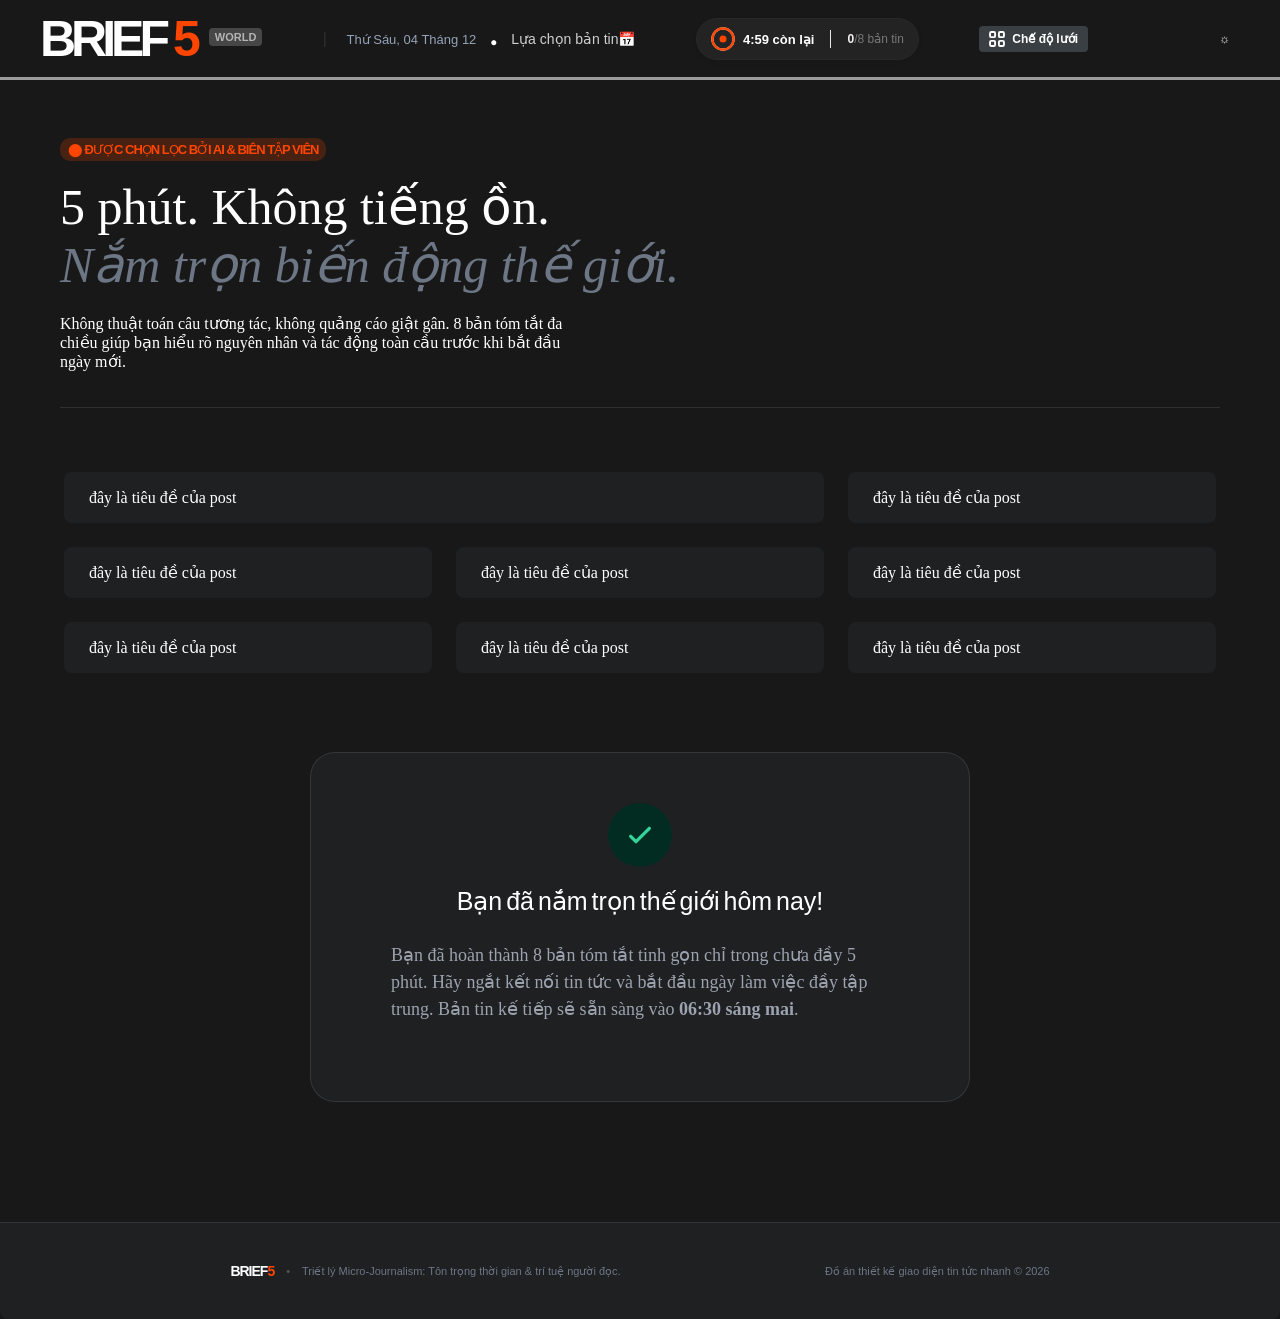
<file: index.html>
<!DOCTYPE html>
<html lang="vi">

<head>
    <meta charset="UTF-8">
    <title>
        5MINS BRIEF - Tin Tức Thế Giới Trong 5 Phút
    </title>
    <link rel="stylesheet" href="style.css">
</head>

<body>
    <header>
        <nav>
            <ul>
                <li class="li1"><a href="#">
                        <span class="span1">BRIEF</span><span class="span2">5</span>
                        <span class="span3">WORLD</span>
                    </a></li>
                <li class="li2">
                    <span style="color: rgb(49, 47, 47);">|</span>
                    <span id="current_date" style="margin-right: 10px;"></span>
                    <span class="span1">⬤</span>
                    <span class="span2">
                        <label for="new_date">Lựa chọn bản tin📅</label>
                        <input type="date" id="new_date">
                    </span>
                </li>
                <li class="li3">
                    <div class="timer">
                        <div class="timer-left">
                            <div class="progress-ring">
                                <svg viewBox="0 0 36 36">
                                    <path class="progress-bg"
                                        d="M18 2.0845 a 15.9155 15.9155 0 0 1 0 31.831 a 15.9155 15.9155 0 0 1 0 -31.831" />
                                    <path id="progress-circle" class="progress-value" stroke-dasharray="100, 100"
                                        stroke-dashoffset="0"
                                        d="M18 2.0845 a 15.9155 15.9155 0 0 1 0 31.831 a 15.9155 15.9155 0 0 1 0 -31.831" />
                                </svg>
                                <span class="timer-dot"></span>
                            </div>
                            <span id="time-remaining">5:00 còn lại</span>
                        </div>
                        <div class="timer-divider"></div>
                        <div class="read-counter">
                            <span id="read-count">0</span>/8 bản tin
                        </div>
                    </div>
                </li>
                <li class="li4" id="view-mode-toggle" title="Chuyển chế độ xem">
                    <svg width="16" height="16" viewBox="0 0 210 210" style="margin-right: 7px;">
                        <rect x="14" y="14" width="66" height="66" rx="16" fill="none" stroke="white"
                            stroke-width="25" />
                        <rect x="130" y="14" width="66" height="66" rx="16" fill="none" stroke="white"
                            stroke-width="25" />
                        <rect x="14" y="130" width="66" height="66" rx="16" fill="none" stroke="white"
                            stroke-width="25" />
                        <rect x="130" y="130" width="66" height="66" rx="16" fill="none" stroke="white"
                            stroke-width="25" />
                    </svg>

                    <span class="span1">Chế độ lưới</span>
                    <span class="span2">Chế độ thẻ</span>
                </li>
                <li class="li5">

                </li>
                <li class="li6" id="theme-toggle" title="Chuyển giao diện">
                    <span class="span1">☼</span>
                    <span class="span2">⏾</span>
                </li>

            </ul>
        </nav>
        <div class="scroll-progress-container">
            <div class="scroll-progress-bar" id="progressBar"></div>
        </div>
    </header>

    <main>
        <section class="main-top">
            <!-- cố định -->
            <span class="span1">⬤ ĐƯỢC CHỌN LỌC BỞI AI & BIÊN TẬP VIÊN</span>
            <p class="p1">5 phút. Không tiếng ồn.</p>
            <p class="p2">Nắm trọn biến động thế giới.</p>
            <p class="p3">Không thuật toán câu tương tác,
                không quảng cáo giật gân.
                8 bản tóm tắt đa chiều giúp bạn hiểu rõ nguyên nhân và tác động
                toàn cầu trước khi bắt đầu ngày mới.</p>
            <section class="gach_ngan"></section>
        </section>
            <section class="main-content">
                <article class="post post-wide">
                    <span>đây là tiêu đề của post</span>
                </article>
                <article class="post">
                    <span>đây là tiêu đề của post</span>
                </article>

                <article class="post">
                    <span>đây là tiêu đề của post</span>
                </article>
                <article class="post">
                    <span>đây là tiêu đề của post</span>
                </article>
                <article class="post">
                    <span>đây là tiêu đề của post</span>
                </article>

                <article class="post">
                    <span>đây là tiêu đề của post</span>
                </article>
                <article class="post">
                    <span>đây là tiêu đề của post</span>
                </article>
                <article class="post">
                    <span>đây là tiêu đề của post</span>
                </article>
            </section>
            <section class="card-viewer" id="cardViewer" style="display: none;">
                <div class="card-box">
                    <div class="card-progress-bars" id="cardProgressBars"></div>

                    <div class="card-body" id="cardBody"></div>

                    <div class="card-footer">
                        <button type="button" class="card-btn card-btn-prev" id="prevCardBtn">← Tin trước</button>
                        <span class="card-step" id="cardStepIndicator">Tin 1 / 8</span>
                        <button type="button" class="card-btn card-btn-next" id="nextCardBtn">Tiếp tục →</button>
                    </div>
                </div>
            </section>
            <section class="main-bottom">

                <article class="content">
                    <div class="icon-success">
                        <svg viewBox="0 0 24 24">
                            <path d="M5 13l4 4L19 7"></path>
                        </svg>
                    </div>
                    <span class="span1">Bạn đã nắm trọn thế giới hôm nay!</span>
                    <span class="span2">
                        <p class="p">
                            Bạn đã hoàn thành 8 bản tóm tắt tinh gọn chỉ trong chưa đầy 5 phút.
                            Hãy ngắt kết nối tin tức và bắt đầu ngày làm việc đầy tập trung.
                            Bản tin kế tiếp sẽ sẵn sàng vào <strong>06:30 sáng mai</strong>.
                        </p>
                    </span>
                </article>
            </section>
    </main>
    <footer>
        <div class="footer-left">
            <span class="footer-logo">BRIEF<span>5</span></span>
            <span class="footer-divider">•</span>
            <span class="span1">Triết lý Micro-Journalism: Tôn trọng thời gian & trí tuệ người đọc.</span>
        </div>

        <div class="footer-right">
            <span class="span1">Đồ án thiết kế giao diện tin tức nhanh © 2026</span>
        </div>
    </footer>
    <script src="main.js"></script>
</body>

</html>
</file>
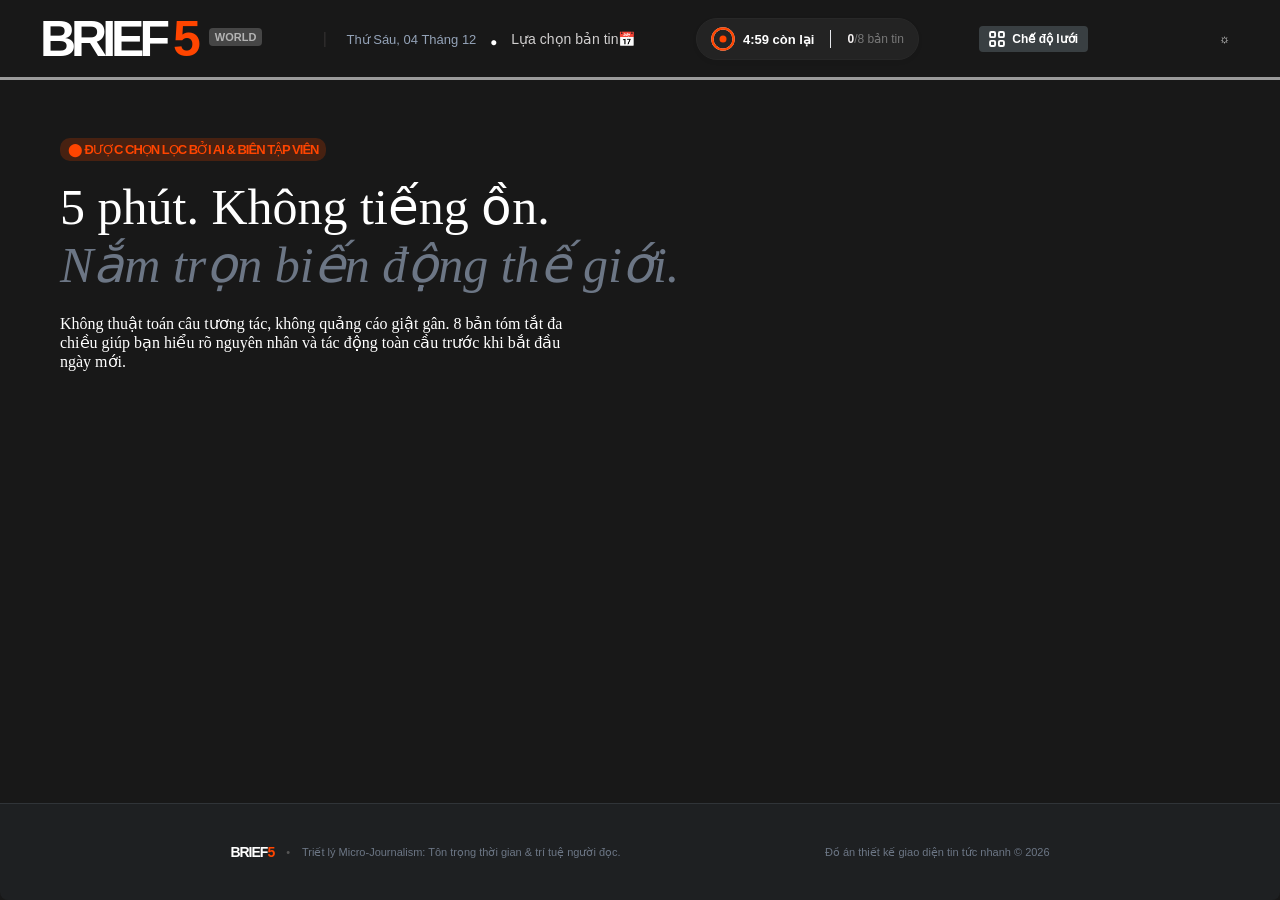
<file: test.html>
<!DOCTYPE html>
<html lang="vi">

<head>
    <meta charset="UTF-8">
    <title>
        5MINS BRIEF - Tin Tức Thế Giới Trong 5 Phút
    </title>
    <link rel="stylesheet" href="style.css">
</head>

<body>
    <header>
        <nav>
            <ul>
                <li class="li1"><a href="#">
                        <span class="span1">BRIEF</span><span class="span2">5</span>
                        <span class="span3">WORLD</span>
                    </a></li>
                <li class="li2">
                    <span style="color: rgb(49, 47, 47);">|</span>
                    <span id="current_date" style="margin-right: 10px;"></span>
                    <span class="span1">⬤</span>
                    <span class="span2">
                        <label for="new_date">Lựa chọn bản tin📅</label>
                        <input type="date" id="new_date">
                    </span>
                </li>
                <li class="li3">
                    <div class="timer">
                        <div class="timer-left">
                            <div class="progress-ring">
                                <svg viewBox="0 0 36 36">
                                    <path class="progress-bg"
                                        d="M18 2.0845 a 15.9155 15.9155 0 0 1 0 31.831 a 15.9155 15.9155 0 0 1 0 -31.831" />
                                    <path id="progress-circle" class="progress-value" stroke-dasharray="100, 100"
                                        stroke-dashoffset="0"
                                        d="M18 2.0845 a 15.9155 15.9155 0 0 1 0 31.831 a 15.9155 15.9155 0 0 1 0 -31.831" />
                                </svg>
                                <span class="timer-dot"></span>
                            </div>
                            <span id="time-remaining">5:00 còn lại</span>
                        </div>
                        <div class="timer-divider"></div>
                        <div class="read-counter">
                            <span id="read-count">0</span>/8 bản tin
                        </div>
                    </div>
                </li>
                <li class="li4" id="view-mode-toggle" title="Chuyển chế độ xem">
                    <svg width="16" height="16" viewBox="0 0 210 210" style="margin-right: 7px;">
                        <rect x="14" y="14" width="66" height="66" rx="16" fill="none" stroke="white"
                            stroke-width="25" />
                        <rect x="130" y="14" width="66" height="66" rx="16" fill="none" stroke="white"
                            stroke-width="25" />
                        <rect x="14" y="130" width="66" height="66" rx="16" fill="none" stroke="white"
                            stroke-width="25" />
                        <rect x="130" y="130" width="66" height="66" rx="16" fill="none" stroke="white"
                            stroke-width="25" />
                    </svg>

                    <span class="span1">Chế độ lưới</span>
                    <span class="span2">Chế độ thẻ</span>
                </li>
                <li class="li5">

                </li>
                <li class="li6" id="theme-toggle" title="Chuyển giao diện">
                    <span class="span1">☼</span>
                    <span class="span2">⏾</span>
                </li>

            </ul>
        </nav>
        <div class="scroll-progress-container">
            <div class="scroll-progress-bar" id="progressBar"></div>
        </div>
    </header>

    <main>
        <section class="main-top">
            <!-- cố định -->
            <span class="span1">⬤ ĐƯỢC CHỌN LỌC BỞI AI & BIÊN TẬP VIÊN</span>
            <p class="p1">5 phút. Không tiếng ồn.</p>
            <p class="p2">Nắm trọn biến động thế giới.</p>
            <p class="p3">Không thuật toán câu tương tác,
                không quảng cáo giật gân.
                8 bản tóm tắt đa chiều giúp bạn hiểu rõ nguyên nhân và tác động
                toàn cầu trước khi bắt đầu ngày mới.</p>
        </section>
        <section class="main-content">
            <!-- di chuyển theo li4 -->
        </section>
        <section class="main-bottom">
            <!-- cố định -->
        </section>
    </main>
    <footer>
        <div class="footer-left">
            <span class="footer-logo">BRIEF<span>5</span></span>
            <span class="footer-divider">•</span>
            <span class="span1">Triết lý Micro-Journalism: Tôn trọng thời gian & trí tuệ người đọc.</span>
        </div>

        <div class="footer-right">
            <span class="span1">Đồ án thiết kế giao diện tin tức nhanh © 2026</span>
        </div>
    </footer>
    <script src="main.js"></script>
</body>

</html>
</file>
<file: style.css>
body {
    background-color: #181818;
    color: white;
    display: flex;
    flex-direction: column;
    min-height: 100vh;
    margin: 0;
}

header {
    background-color: rgb(24, 24, 24);
    position: sticky; 
    top: 0;
    z-index: 1000;
    padding: 10px 20px 12px 20px; 
    display: flex;
    align-items: center;
    justify-content: center; 
    font-family: Verdana, Geneva, Tahoma, sans-serif;
}

header nav {
    width: 100%;
    max-width: 1200px;
    margin: 0 auto;
}

.scroll-progress-container {
    position: absolute;
    bottom: 0;
    left: 0;
    width: 100%;
    height: 3px;            
    background-color: #9b9b9b; 
}

.scroll-progress-bar {
    height: 100%;
    width: 0%;              
    background-color: orangered; 
    transition: width 0.05s ease-out;
}

nav ul {
    width: 100%;
    display: flex;
    list-style: none;
    padding: 0;
    margin: 0;
    align-items: center;
    justify-content: space-between;
    gap: clamp(10px, 3vw, 30px); 
}

a {
    text-decoration: none;
}

.li1 {
    font-size: 50px;
    font-weight: 700;
}

span {
    color: white;
}

.li1:hover .span1 {
    color: orangered;
}

.li1 a {
    display: flex;
    align-items: center;
    gap: 8px; 
    text-decoration: none;
    white-space: nowrap; 
}

.li1 .span1 {
    letter-spacing: -0.1em;
}

.li1 .span2 {
    color: orangered;
}

.li1 .span3 {
    color: rgb(180, 180, 180);
    font-size: 11px; 
    background-color: rgb(70, 70, 70);
    padding: 3px 6px;
    border-radius: 4px;
    display: flex;
    align-items: center;
    justify-content: center;
    transform: translateY(-2px);
}

.li2 .span1 {
    font-size: 5px;
    margin-right: 10px;
}

.li2 .span2 input {
    position: absolute;
    opacity: 0;
    width: 1px;
    height: 1px;
}

.li2 .span2 label {
    cursor: pointer;
    font-size: 14px;
    color: #d1cfcf;
}


.li3 {
    list-style: none;
}

.li3 .timer {
    display: flex;
    align-items: center;
    gap: 16px;
    padding: 8px 14px;
    background: rgb(35, 35, 35);
    border: 1px solid rgb(40, 40, 40);
    border-radius: 30px;
    box-shadow: 0 2px 5px #0000000d;
}

.li3 .timer-left {
    display: flex;
    align-items: center;
    gap: 8px;
}

.li3 .progress-ring {
    position: relative;
    width: 24px;
    height: 24px;
}

.li3 .progress-ring svg {
    width: 100%;
    height: 100%;
    transform: rotate(-90deg);
}

.li3 .progress-bg,
.li3 .progress-value {
    fill: none;
    stroke-width: 3.5;
}

.li3 .progress-bg {
    stroke: #e5e7eb;
}

.li3 .progress-value {
    stroke: orangered;
    stroke-linecap: round;
    transition: stroke-dashoffset 1s linear;
}

.li3 .timer-dot {
    position: absolute;
    width: 7px;
    height: 7px;
    background: orangered;
    border-radius: 50%;
    top: 50%;
    left: 50%;
    transform: translate(-50%, -50%);
    animation: pulse 1s infinite;
}

.li3 #time-remaining {
    font-size: 13px;
    font-weight: bold;
    white-space: nowrap;
}

.li3 .timer-divider {
    width: 1px;
    height: 18px;
    background: #e5e7eb;
}

.li3 .read-counter {
    font-size: 12px;
    color: #777;
    white-space: nowrap;
}

.li3 #read-count {
    font-weight: bold;
    color: #f5f1f1;
}

@keyframes pulse {
    50% {
        opacity: 0.4;
    }
}

.li4 {
    list-style: none;
    cursor: pointer;
    display: flex;
    align-items: center;
    color: rgb(180, 180, 180);
    font-size: 12px;
    background-color: rgb(57, 63, 66);
    padding: 5px 10px;
    border-radius: 4px;
}

.li4:hover {
    background-color: rgb(74, 86, 90);
}

.li4 .span1,
.li4 .span2 {
    cursor: pointer;
    font-weight: bold;
}

.li4 .span2 {
    display: none;
}


body.light-mode .li4 {
    background-color: #ffffff;
    color: #000000;
}

body.light-mode .li4 svg rect {
    stroke: #000000;
}

body.light-mode .li4:hover {
    background-color: #e5e5e5;
}

#current_date {
    color: #94a3b8;      
    font-size: 13px;
    font-weight: 500;
    margin-left: 15px;
}


.li6 {
    list-style: none;
    color: rgb(180, 180, 180);
    font-size: 12px;
    background-color: transparent;
    padding: 5px 10px;
    border-radius: 6px;
    cursor: pointer;
    transition: background-color 0.3s ease;
}

.li6:hover {
    background-color: rgb(70, 70, 70);
}

.li6 .span1,
.li6 .span2 {
    cursor: pointer;
    font-weight: bold;
}

.li6 .span2 {
    display: none;
}

body.light-mode {
    background-color: #ffffff;
    color: #000000;
}

body.light-mode header,
body.light-mode main,
body.light-mode footer {
    background-color: #ffffff;
    color: #000000;
}

body.light-mode h1,
body.light-mode h2,
body.light-mode h3,
body.light-mode p,
body.light-mode li,
body.light-mode label,
body.light-mode a,
body.light-mode span {
    color: #000000;
}

body.light-mode .li1 .span2 {
    color: orangered;
}

body.light-mode .li1 .span3 {
    color: #555555;
    background-color: #eeeeee;
}

body.light-mode #current_date,
body.light-mode .li2 .span2 label {
    color: #555555;
}


body.light-mode .li3 .timer {
    background-color: #f2f2f2;
    border-color: #dddddd;
}

body.light-mode .li3 .timer-divider {
    background-color: #cccccc;
}

body.light-mode .li3 #read-count {
    color: #222222;
}

body.light-mode .li4,
body.light-mode .li6 {
    color: #333333;
}

body.light-mode .li4:hover,
body.light-mode .li6:hover {
    background-color: #e5e5e5;
}


body,
body header,
body main,
body footer {
    transition: background-color 0.3s ease, color 0.3s ease;
}


/* css thân */
main {
    flex: 1;
    background-color: #181818;
    color: white;
    display: flex;
    flex-direction: column;
}

/* thân trên */

.main-top{
    flex-shrink: 0;
    max-width: 1200px;
    width: 100%;
    margin: 0 auto;
    margin-top: 40px;
    padding: 20px;
    box-sizing: border-box;
}

.main-top .span1{
    color: orangered;
    font-family: Verdana, Geneva, Tahoma, sans-serif;
    font-size: 13px;
    letter-spacing: -1px;
    font-weight: 550;
    padding: 4px 8px;
    background-color: rgb(143, 49, 9, 0.4);
    border-radius: 10px;
}

.main-top .p1{
    font-size: 50px;
    margin: 20px 0 0;
}
.main-top .p2{
    font-size: 50px;
    margin: 0 0 20px;
    font-style: italic;
    color: #6c7685;
}
.main-top .p3{
    max-width: 45%;
    overflow-wrap: break-word;
    box-sizing: border-box;
}


.main-top .gach_ngan{
    border-bottom: 1px solid rgba(255, 255, 255, 0.10);
    padding-bottom: 20px;
    margin-bottom: 20px;
}

.main-content {
    display: grid;
    grid-template-columns: repeat(3,1fr);
    gap: 24px;
    max-width: 1200px;
    width: 100%;
    margin: 0 auto;
    padding: 24px;
    box-sizing: border-box;

}

.main-content .post{
    background-color: #1e2022;
    color: white;
    border-radius: 8px;
    padding: 16px;
    padding-left: 25px;
    overflow-wrap: break-word;
    word-break: break-word;
    box-sizing: border-box;
}

.main-content .post-wide{
    grid-column: span 2;
}


.main-content .post:hover span{
    color: orangered;
}

/* ================= CHẾ ĐỘ THẺ BÀI (TỪNG TIN 1/8) ================= */
.card-viewer {
    max-width: 720px;
    width: 100%;
    margin: 0 auto;
    padding: 24px;
    box-sizing: border-box;
}

.card-box {
    background-color: #1e2022;
    border: 1px solid rgba(255, 255, 255, 0.08);
    border-radius: 24px;
    padding: 36px 44px;
    box-shadow: 0 20px 40px rgba(0, 0, 0, 0.35);
    transition: background-color 0.3s ease, border-color 0.3s ease;
}

/* 8 thanh tiến trình phía trên thẻ */
.card-progress-bars {
    display: flex;
    align-items: center;
    gap: 8px;
    margin-bottom: 32px;
}

.card-progress-segment {
    flex: 1;
    height: 5px;
    border-radius: 999px;
    background-color: #374151;
    cursor: pointer;
    transition: background-color 0.25s ease;
}

.card-progress-segment.active {
    background-color: orangered;
}

/* Nội dung bên trong thẻ */
.card-body {
    min-height: 220px;
    font-size: 16px;
    line-height: 1.6;
    overflow-wrap: break-word;
    word-break: break-word;
}

/* Thanh điều hướng đáy thẻ */
.card-footer {
    display: flex;
    align-items: center;
    justify-content: space-between;
    margin-top: 36px;
    padding-top: 24px;
    border-top: 1px solid rgba(255, 255, 255, 0.08);
}

.card-step {
    font-size: 13px;
    font-weight: 600;
    color: #9ca3af;
}

.card-btn {
    padding: 10px 20px;
    border-radius: 10px;
    font-size: 13px;
    font-weight: 600;
    cursor: pointer;
    transition: all 0.2s ease;
    font-family: inherit;
}

.card-btn-prev {
    background-color: transparent;
    color: #e5e7eb;
    border: 1px solid #374151;
}

.card-btn-prev:hover:not(:disabled) {
    border-color: orangered;
    color: orangered;
}

.card-btn-prev:disabled {
    opacity: 0.35;
    cursor: not-allowed;
}

.card-btn-next {
    background-color: #ffffff;
    color: #121316;
    border: 1px solid #ffffff;
}

.card-btn-next:hover {
    background-color: orangered;
    border-color: orangered;
    color: #ffffff;
}

/* Đồng bộ Light Mode cho Chế độ thẻ */
body.light-mode .card-box {
    background-color: #f5f5f5;
    border-color: #dddddd;
    box-shadow: 0 12px 30px rgba(0, 0, 0, 0.08);
}

body.light-mode .card-progress-segment {
    background-color: #d1d5db;
}

body.light-mode .card-progress-segment.active {
    background-color: orangered;
}

body.light-mode .card-footer {
    border-top-color: #dddddd;
}

body.light-mode .card-step {
    color: #555555;
}

body.light-mode .card-btn-prev {
    color: #222222;
    border-color: #cccccc;
}

body.light-mode .card-btn-next {
    background-color: #181818;
    color: #ffffff !important;
    border-color: #181818;
}

body.light-mode .card-btn-next:hover {
    background-color: orangered;
    border-color: orangered;
}

@media (max-width: 640px) {
    .card-box {
        padding: 24px 20px;
    }
}

/* main bottom */

.main-bottom{
    flex-shrink: 0;
    max-width: 700px;
    margin: 0 auto;
    margin-top: 35px;
    padding: 20px;
    box-sizing: border-box;
    margin-bottom: 100px;
}

.main-bottom .content{
    background-color: #1e2022;
    color: while;
    border-radius: 25px;
    border: 1px solid rgb(255, 255, 255, 0.1);
    padding:  60px 80px;
    overflow-wrap: break-word;
    word-break: break-word;
    box-sizing: border-box;

}

.main-bottom .span1{
    display: flex;
    align-items: center;
    justify-content: center;
    font-family: Verdana, Geneva, Tahoma, sans-serif;
    font-size: 25px;
    word-spacing: -3px;
    padding-bottom: 8px;
}

.main-bottom .p{
    color: rgb(156 163 175);
    font-size: 18px;
    line-height: 27px;
}

.main-bottom .strong{
    font-weight: bolder;
}

body.light-mode .main-content article.post {
    background-color: #f2f2f2 !important;
    color: #000000;
}

.icon-success {
    width: 64px;
    height: 64px;
    display: flex;
    align-items: center;
    justify-content: center;

    background-color: #ecfdf5;
    color: #059669;

    border-radius: 50%;
    margin: 0 auto 20px;
    margin-top: -10px;
}

.icon-success svg {
    width: 32px;
    height: 32px;

    fill: none;
    stroke: currentColor;
    stroke-width: 2.5;
    stroke-linecap: round;
    stroke-linejoin: round;
}

body:not(.light-mode) .icon-success {
    background-color: #022c22;
    color: #34d399;
}



footer {
    background-color: #1e2022;
    color: white;
    padding: 40px 18%;
    border-top: 1px solid #303438;
    border-radius: 0 0 8px 8px;
    display: flex;
    justify-content: space-between;
    align-items: center;
    gap: 20px;
    font-size: 11px;
    font-family: Verdana, Geneva, Tahoma, sans-serif;

}

.footer-left {
    display: flex;
    align-items: center;
    gap: 12px;
}

.footer-logo {
    font-size: 14px;
    font-weight: bold;
    color: white;
    white-space: nowrap;
}

.footer-logo span {
    color: orangered;
}

.footer-divider {
    color: #555555;
}

.footer-left .span1 {
    color: #6c7685;
}

body.light-mode footer {
    background-color: #ffffff;
    color: #000000;
    border-top-color: #dddddd;
}

body.light-mode .main-bottom .content {
    background-color: #f2f2f2;
    border-color: #dddddd;
    color: #000000;
}

body.light-mode .main-bottom .p {
    color: #555555;
}

body.light-mode .footer-logo {
    color: #000000;
}

.footer-right .span1{
    color: #6c7685;
}

@media (max-width: 768px) {
    footer {
        padding: 25px 20px;
        flex-direction: column;
        text-align: center;
    }

    .footer-left {
        flex-wrap: wrap;
        justify-content: center;
    }
}
.footer-logo span {
    color: orangered !important;
}
.footer-logo{
    letter-spacing: -1px;

}


nav ul {
    flex-wrap: nowrap !important;
    gap: clamp(8px, 2.5vw, 30px) !important; 
}


.li3 .timer {
    gap: clamp(6px, 1.5vw, 16px) !important;
    padding: 8px clamp(6px, 1.5vw, 14px) !important;
}

.li4, .li6 {
    padding: 5px clamp(6px, 1.5vw, 10px) !important;
}

@media (max-width: 980px) {
    .li2 { 
        display: none !important; 
    }

    .li4 .span1, .li4 .span2 { 
        display: none !important; 
    }
    .li4 { 
        padding: 8px !important; 
        border-radius: 8px; 
    }
    .li4 svg { 
        margin-right: 0 !important; 
        width: 18px; 
        height: 18px; 
    }

    .li1 { 
        font-size: 26px !important; 
    }
    .li1 .span3 { 
        font-size: 10px; 
        padding: 2px 4px; 
    }

    .li6 { 
        padding: 8px 12px !important; 
        font-size: 16px !important; 
    }

    nav ul { 
        justify-content: space-between !important; 
    }
}
</file>
